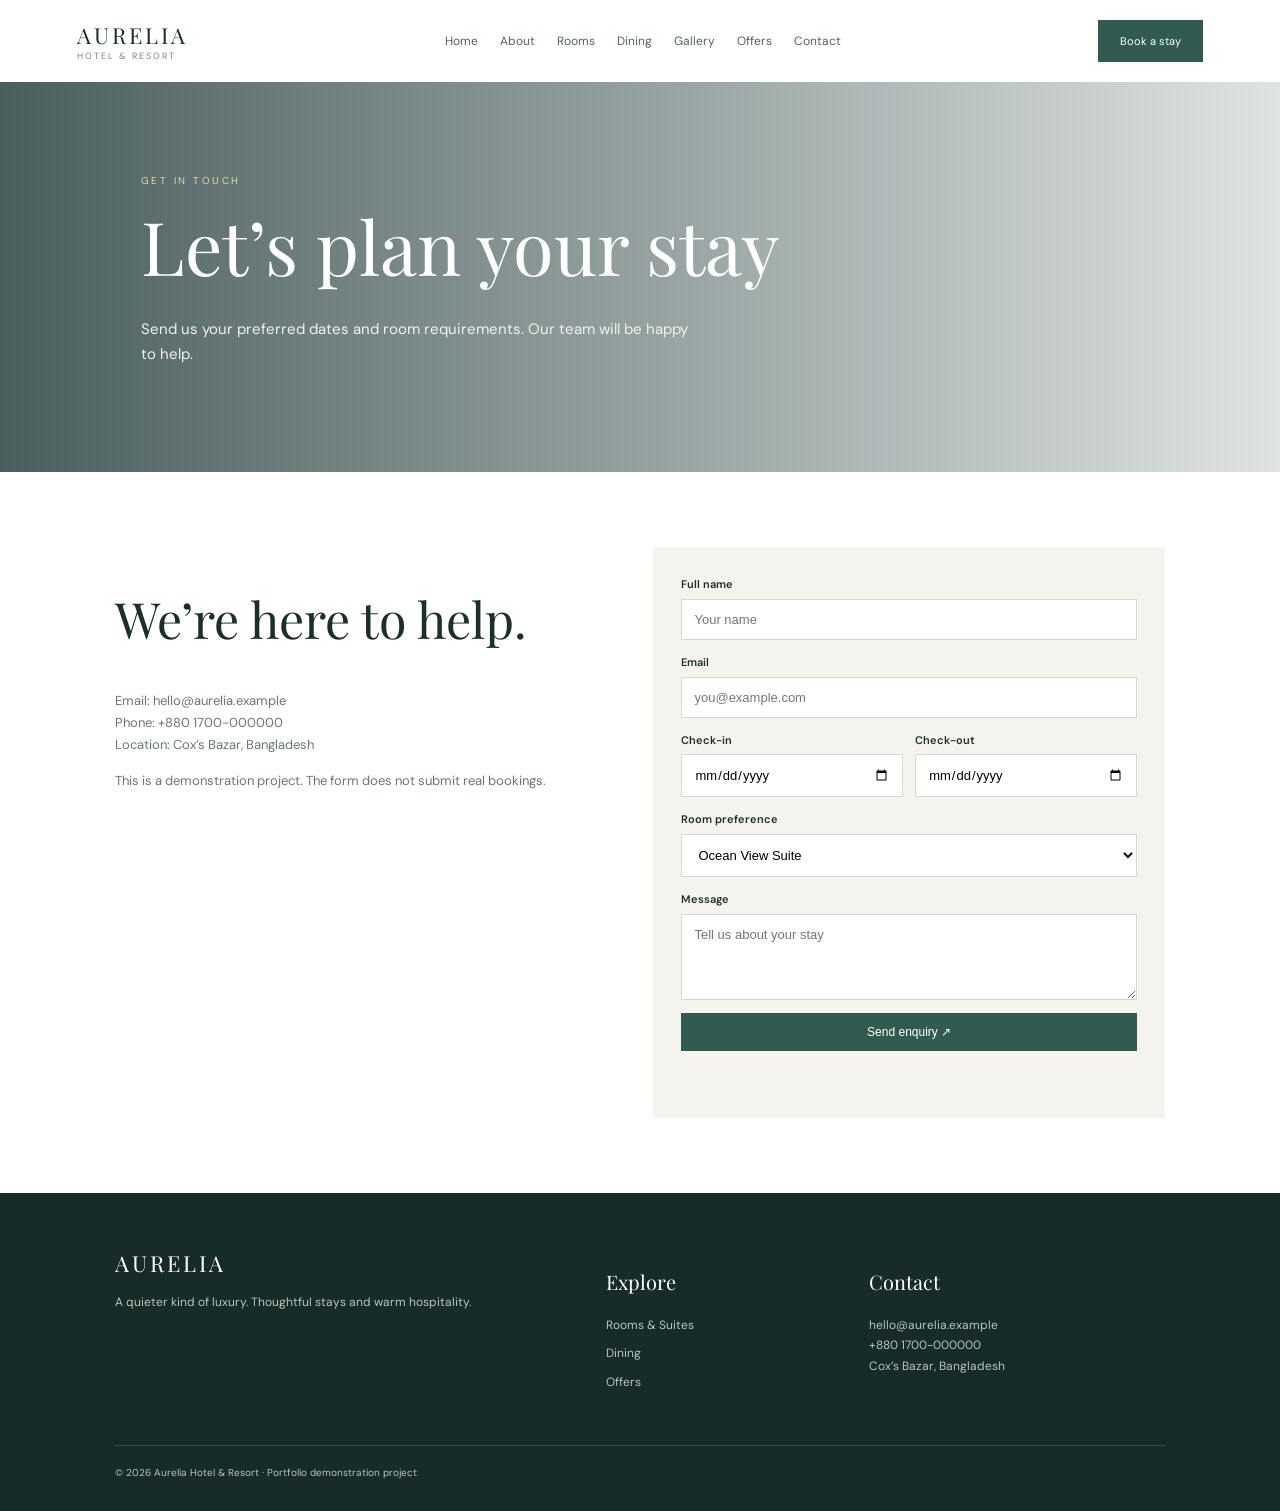
<file: contact.html>
<!doctype html><html lang="en"><head><meta charset="utf-8"><meta name="viewport" content="width=device-width,initial-scale=1"><meta name="description" content="Send us your preferred dates and room requirements. Our team will be happy to help."><title>Contact & Booking | Aurelia Hotel & Resort</title><link rel="preconnect" href="https://fonts.googleapis.com"><link href="https://fonts.googleapis.com/css2?family=DM+Sans:wght@400;500;600;700&family=Playfair+Display:wght@400;500;600&display=swap" rel="stylesheet"><link rel="stylesheet" href="css/style.css"></head><body><header><a class="brand" href="index.html">AURELIA <small>HOTEL & RESORT</small></a><button class="toggle" aria-label="Open menu">☰</button><nav><a href="index.html">Home</a><a href="about.html">About</a><a href="rooms.html">Rooms</a><a href="dining.html">Dining</a><a href="gallery.html">Gallery</a><a href="offers.html">Offers</a><a href="contact.html">Contact</a></nav><a class="btn book" href="contact.html">Book a stay</a></header><main><section class="pagehero" style="--hero:url(https://images.unsplash.com/photo-1564013799919-ab600027ffc6?auto=format&fit=crop&w=1800&q=80)"><small>GET IN TOUCH</small><h1>Let’s plan your stay</h1><p>Send us your preferred dates and room requirements. Our team will be happy to help.</p></section><section class="section contact"><div><h2>We’re here to help.</h2><p>Email: hello@aurelia.example<br>Phone: +880 1700-000000<br>Location: Cox’s Bazar, Bangladesh</p><p>This is a demonstration project. The form does not submit real bookings.</p></div><form id="booking"><label>Full name<input required placeholder="Your name"></label><label>Email<input type="email" required placeholder="you@example.com"></label><div class="twocol"><label>Check-in<input type="date" required></label><label>Check-out<input type="date" required></label></div><label>Room preference<select><option>Ocean View Suite</option><option>Garden Deluxe</option><option>Family Residence</option></select></label><label>Message<textarea rows="4" placeholder="Tell us about your stay"></textarea></label><button class="btn">Send enquiry ↗</button><p id="formmsg"></p></form></section></main><footer><div><a class="brand footbrand" href="index.html">AURELIA</a><p>A quieter kind of luxury. Thoughtful stays and warm hospitality.</p></div><div><h3>Explore</h3><a href="rooms.html">Rooms & Suites</a><a href="dining.html">Dining</a><a href="offers.html">Offers</a></div><div><h3>Contact</h3><p>hello@aurelia.example<br>+880 1700-000000<br>Cox’s Bazar, Bangladesh</p></div><p class="copyright">© 2026 Aurelia Hotel & Resort · Portfolio demonstration project</p></footer><script src="js/main.js"></script></body></html>
</file>
<file: css/style.css>
:root{--ink:#1b302d;--green:#315b50;--gold:#bd9b65;--cream:#f5f3ed;--muted:#687772}*{box-sizing:border-box}body{margin:0;color:var(--ink);font:15px 'DM Sans',Arial,sans-serif;line-height:1.7}a{text-decoration:none;color:inherit}header{height:82px;padding:0 6%;display:flex;align-items:center;justify-content:space-between;background:#fff;position:relative;z-index:3}.brand{font:22px 'Playfair Display',serif;letter-spacing:3px}.brand small{display:block;font:9px 'DM Sans',sans-serif;letter-spacing:2px;color:#78847e}.nav,nav{display:flex;gap:22px}nav a{font-size:12px;color:#53615e}.btn{display:inline-block;background:var(--green);color:white;border:0;padding:12px 22px;font-size:12px;cursor:pointer}.book{font-size:11px}.toggle{display:none}.hero,.pagehero{min-height:570px;padding:10% 12%;display:flex;flex-direction:column;justify-content:center;color:#fff;background-image:linear-gradient(90deg,#102c2bc2,#102c2b22),var(--hero);background-size:cover;background-position:center}.hero h1,.pagehero h1{font:clamp(44px,6vw,74px)/1.15 'Playfair Display',serif;font-weight:400;max-width:700px;margin:14px 0}.hero p,.pagehero p{max-width:560px;color:#f1f2ec}.hero small,.pagehero small,.intro small{letter-spacing:2.5px;color:#e6d3ae;font-size:10px}.light{background:white;color:var(--ink);margin-top:15px;align-self:flex-start}.intro{text-align:center;padding:85px 20px}.intro h2,.section h2,.cta h2{font:clamp(34px,4vw,50px)/1.2 'Playfair Display',serif;font-weight:400}.intro i,.section i{color:var(--green)}.intro p{color:var(--muted)}.section{padding:75px 9%}.section>h2{margin-top:0}.cards{display:grid;grid-template-columns:repeat(3,1fr);gap:24px}.card{background:#f7f6f2}.card img{width:100%;height:235px;object-fit:cover}.card div{padding:20px}.card small{color:var(--gold);letter-spacing:1.5px;font-size:9px}.card h3{font:24px 'Playfair Display',serif;font-weight:400;margin:6px 0}.card p,.section p{color:var(--muted);font-size:13px}.link{color:var(--green);font-size:12px;font-weight:bold}.pagehero{min-height:360px;padding:7% 11%}.split{display:grid;grid-template-columns:1fr 1fr;gap:7%;align-items:center}.split img{width:100%;height:420px;object-fit:cover}.gallery{display:grid;grid-template-columns:repeat(3,1fr);gap:16px}.gallery img{width:100%;height:260px;object-fit:cover}.cta{text-align:center;background:var(--green);color:white;padding:75px 20px}.cta h2{margin-top:0}.contact{display:grid;grid-template-columns:1fr 1.1fr;gap:7%;align-items:start}form{background:var(--cream);padding:28px;display:grid;gap:13px}label{font-size:11px;font-weight:600;display:grid;gap:5px}input,select,textarea{padding:12px;border:1px solid #d7d9d1;background:#fff;font:13px Arial}.twocol{display:grid;grid-template-columns:1fr 1fr;gap:12px}.note{font-size:11px;color:var(--muted)}footer{background:#172b29;color:#dce4de;padding:55px 9% 20px;display:grid;grid-template-columns:2fr 1fr 1.3fr;gap:35px}footer p,footer a{font-size:12px;color:#b9c5bf}footer h3{font:20px 'Playfair Display',serif;font-weight:400;color:#fff}footer>div:nth-child(2) a{display:block;margin:8px 0}.footbrand{color:#fff}.copyright{grid-column:1/-1;border-top:1px solid #ffffff25;padding-top:18px;font-size:10px}@media(max-width:850px){header{padding:0 5%}.toggle{display:block;border:0;background:none;font-size:22px}nav{display:none;position:absolute;top:82px;left:0;right:0;background:#fff;padding:20px 7%;flex-direction:column}.navopen nav{display:flex}.book{display:none}.hero{min-height:500px;padding:12% 8%}.pagehero{padding:10% 8%}.section{padding:60px 7%}.cards{grid-template-columns:repeat(2,1fr)}.split{gap:30px}footer{padding:45px 7%}}@media(max-width:580px){.cards,.split,.contact,.gallery{grid-template-columns:1fr}.hero{min-height:470px}.section{padding:50px 6%}.split img{height:290px}.cards{gap:18px}.gallery img{height:230px}footer{grid-template-columns:1fr 1fr;gap:20px}footer>div:first-child{grid-column:1/-1}.copyright{grid-column:1/-1}.twocol{grid-template-columns:1fr}}
</file>
